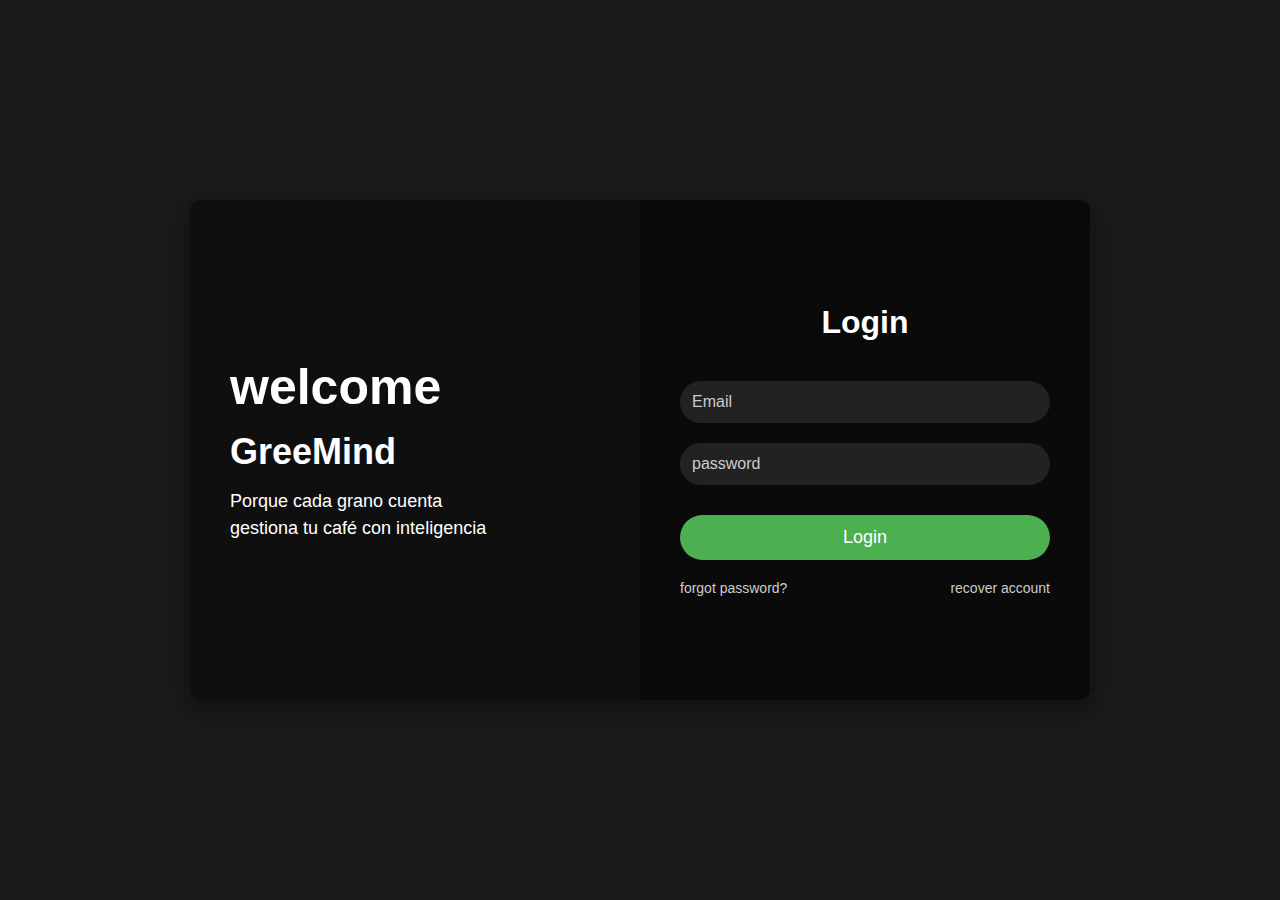
<file: Login/index.html>
<!DOCTYPE html>
<html lang="es">
<head>
    <meta charset="UTF-8">
    <meta name="viewport" content="width=device-width, initial-scale=1.0">
    <title>Login - GreeMind</title>
    <link rel="stylesheet" href="style.css">
</head>
<body>
    <div class="login-container">
        <!-- Panel izquierdo -->
        <div class="left-panel">
            <h1>welcome</h1>
            <h2>GreeMind</h2>
            <p>Porque cada grano cuenta<br>gestiona tu café con inteligencia</p>
        </div>

        <!-- Panel derecho -->
        <div class="right-panel">
            <h2>Login</h2>
            <form>
                <input type="email" placeholder="Email" required>
                <input type="password" placeholder="password" required>
                <button type="submit">Login</button>
                <div class="links">
                    <a href="#">forgot password?</a>
                    <a href="#">recover account</a>
                </div>
            </form>
        </div>
    </div>
</body>
</html>
</file>
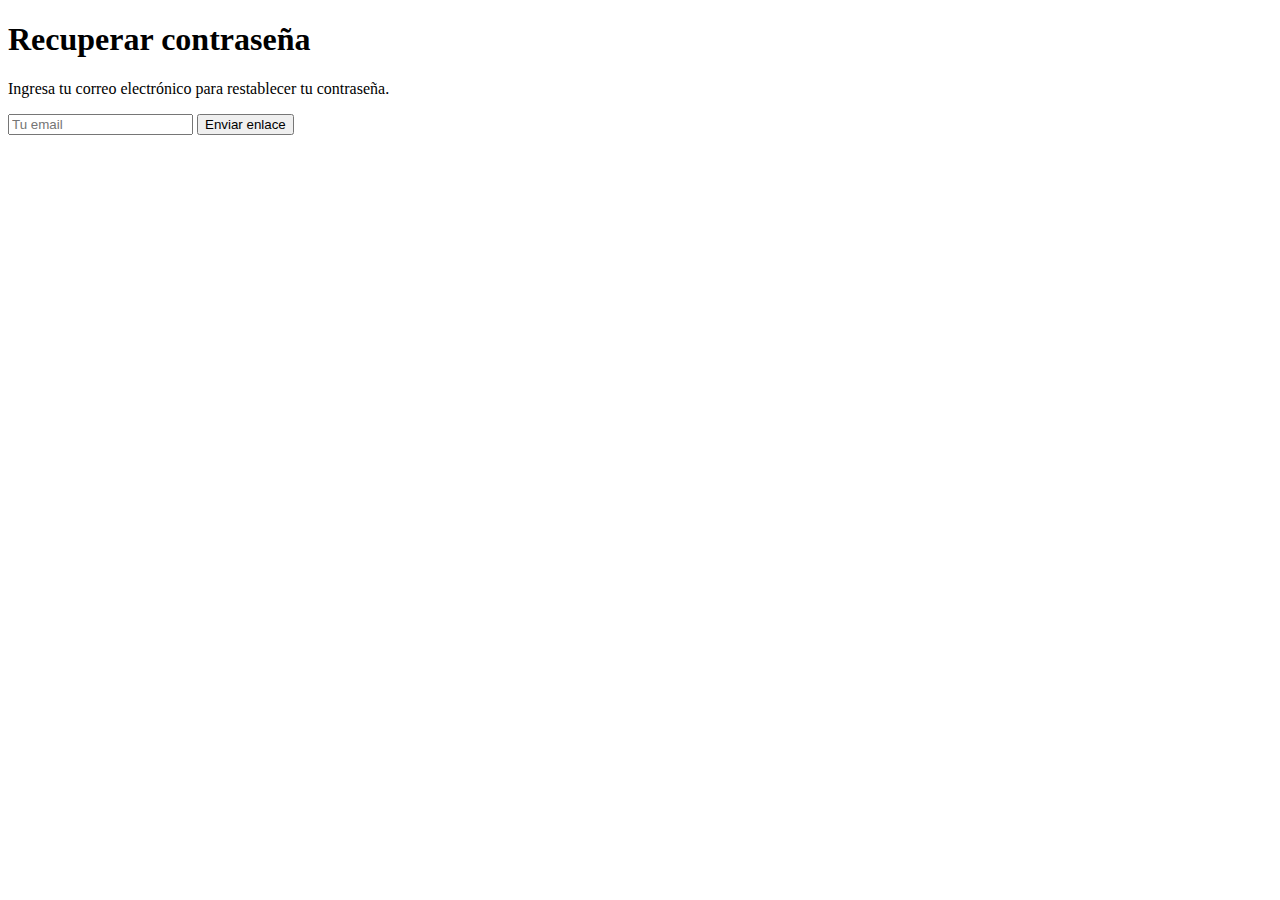
<file: Login/forgot-password.html>
<!DOCTYPE html>
<html lang="es">
<head>
    <meta charset="UTF-8">
    <title>Forgot Password - GreeMind</title>
</head>
<body>
    <h1>Recuperar contraseña</h1>
    <p>Ingresa tu correo electrónico para restablecer tu contraseña.</p>
    <form>
        <input type="email" placeholder="Tu email" required>
        <button type="submit">Enviar enlace</button>
    </form>
</body>
</html>
</file>
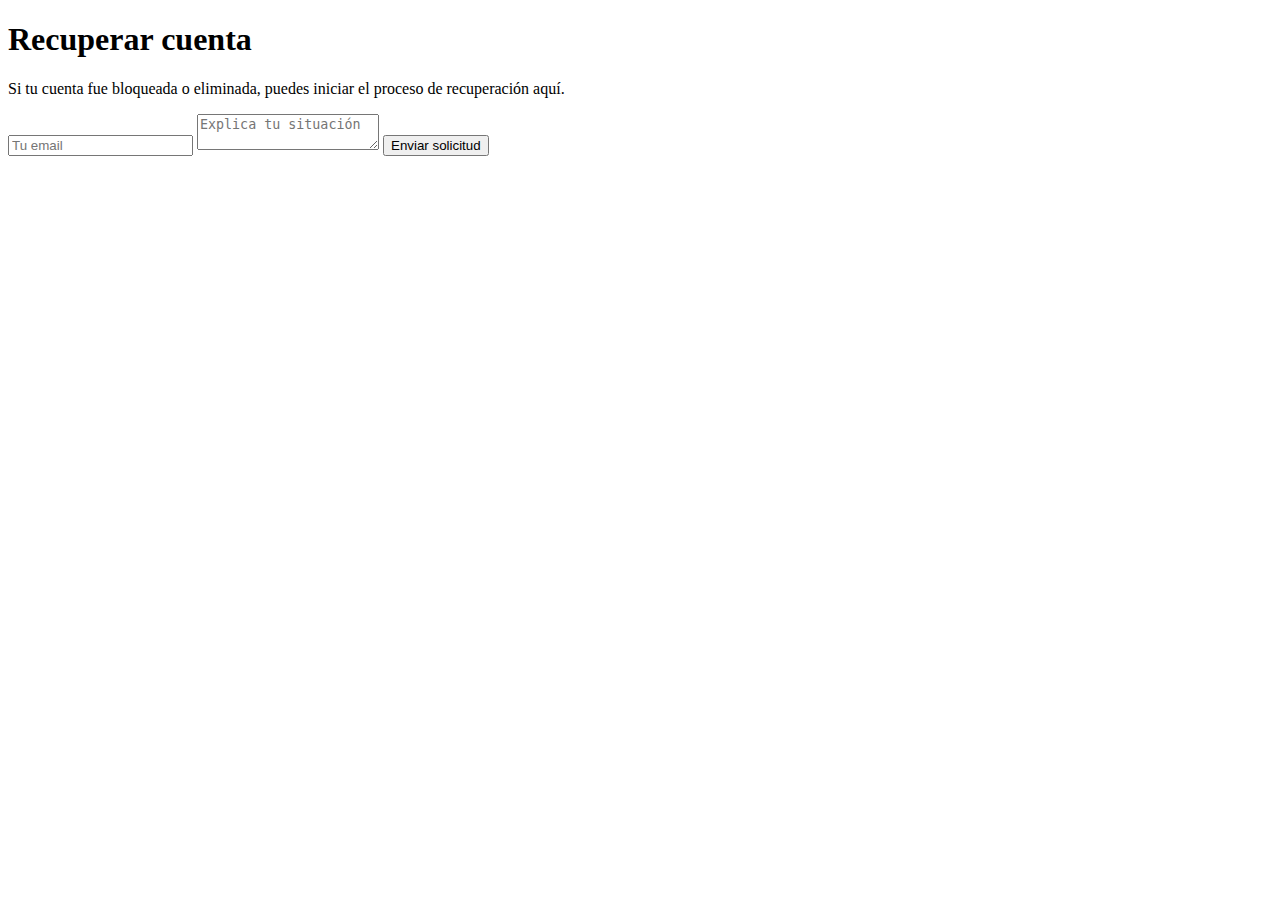
<file: Login/recover-account.html>
<!DOCTYPE html>
<html lang="es">
<head>
    <meta charset="UTF-8">
    <title>Recover Account - GreeMind</title>
</head>
<body>
    <h1>Recuperar cuenta</h1>
    <p>Si tu cuenta fue bloqueada o eliminada, puedes iniciar el proceso de recuperación aquí.</p>
    <form>
        <input type="email" placeholder="Tu email" required>
        <textarea placeholder="Explica tu situación" required></textarea>
        <button type="submit">Enviar solicitud</button>
    </form>
</body>
</html>
</file>
<file: Login/style.css>
/* Reset básico */
* {
    margin: 0;
    padding: 0;
    box-sizing: border-box;
    font-family: "Arial", sans-serif;
}

/* Fondo general */
body {
    display: flex;
    justify-content: center;
    align-items: center;
    height: 100vh;
    background-color: #1a1a1a;
}

/* Contenedor principal dividido */
.login-container {
    display: flex;
    width: 900px;
    height: 500px;
    background: url("https://i.pinimg.com/1200x/59/5e/25/595e25ae7b4bca98248dc832112205ac.jpg") no-repeat center center/cover;
    border-radius: 10px;
    overflow: hidden;
    box-shadow: 0 8px 25px rgba(0, 0, 0, 0.4);
}

/* Panel izquierdo */
.left-panel {
    flex: 1;
    background: rgba(0, 0, 0, 0.4);
    color: white;
    padding: 60px 40px;
    display: flex;
    flex-direction: column;
    justify-content: center;
}

.left-panel h1 {
    font-size: 50px;
    font-weight: bold;
}

.left-panel h2 {
    font-size: 36px;
    margin: 15px 0;
    font-weight: bold;
}

.left-panel p {
    font-size: 18px;
    line-height: 1.5;
}

/* Panel derecho */
.right-panel {
    flex: 1;
    background: rgba(0, 0, 0, 0.6);
    color: white;
    padding: 60px 40px;
    display: flex;
    flex-direction: column;
    justify-content: center;
    text-align: center;
}

.right-panel h2 {
    font-size: 32px;
    margin-bottom: 30px;
}

/* Inputs */
form input {
    width: 100%;
    padding: 12px;
    margin: 10px 0;
    border: none;
    border-radius: 25px;
    background: rgba(255, 255, 255, 0.1);
    color: white;
    font-size: 16px;
    outline: none;
}

form input::placeholder {
    color: #ccc;
}

/* Botón */
form button {
    width: 100%;
    padding: 12px;
    margin-top: 20px;
    border: none;
    border-radius: 25px;
    background: #4CAF50;
    color: white;
    font-size: 18px;
    cursor: pointer;
    transition: 0.3s;
}

form button:hover {
    background: #45a049;
}

/* Links */
.links {
    margin-top: 20px;
    display: flex;
    justify-content: space-between;
    font-size: 14px;
}

.links a {
    color: #ccc;
    text-decoration: none;
    transition: 0.3s;
}

.links a:hover {
    color: #4CAF50;
}
</file>
